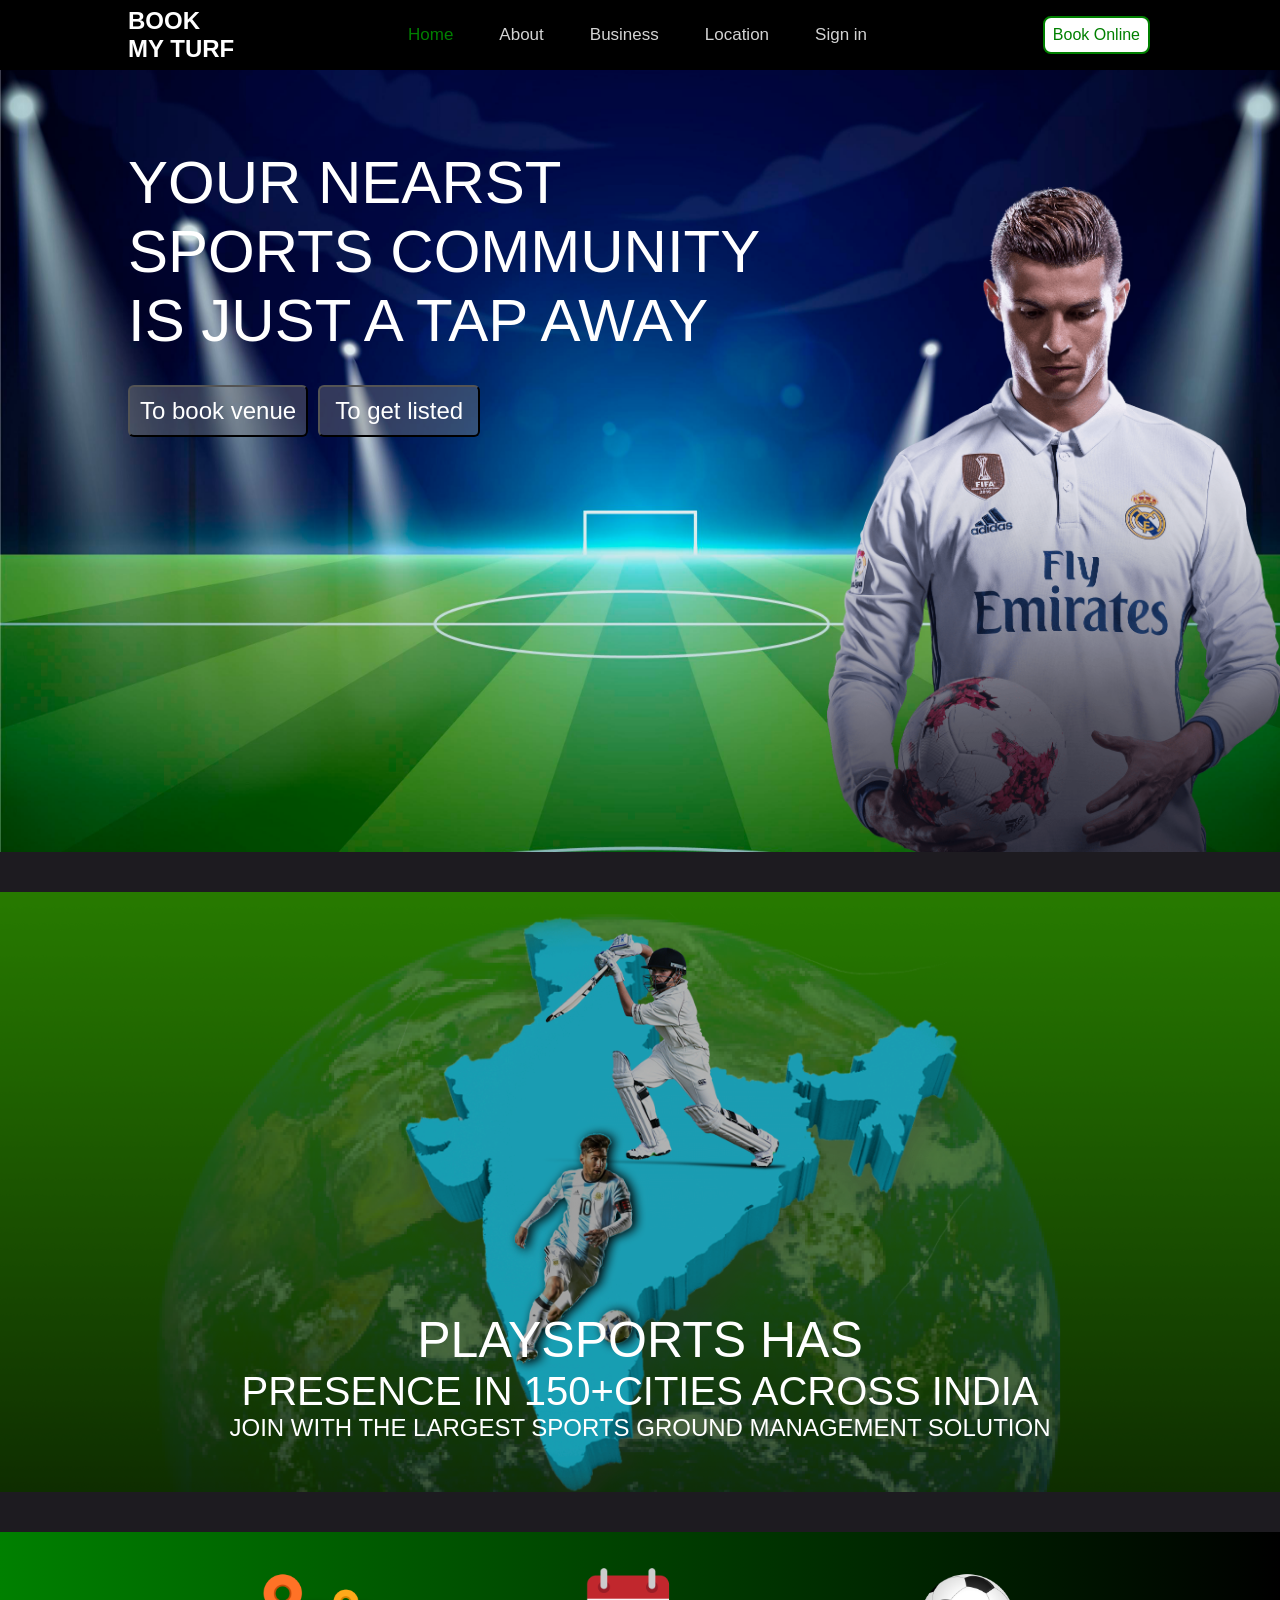
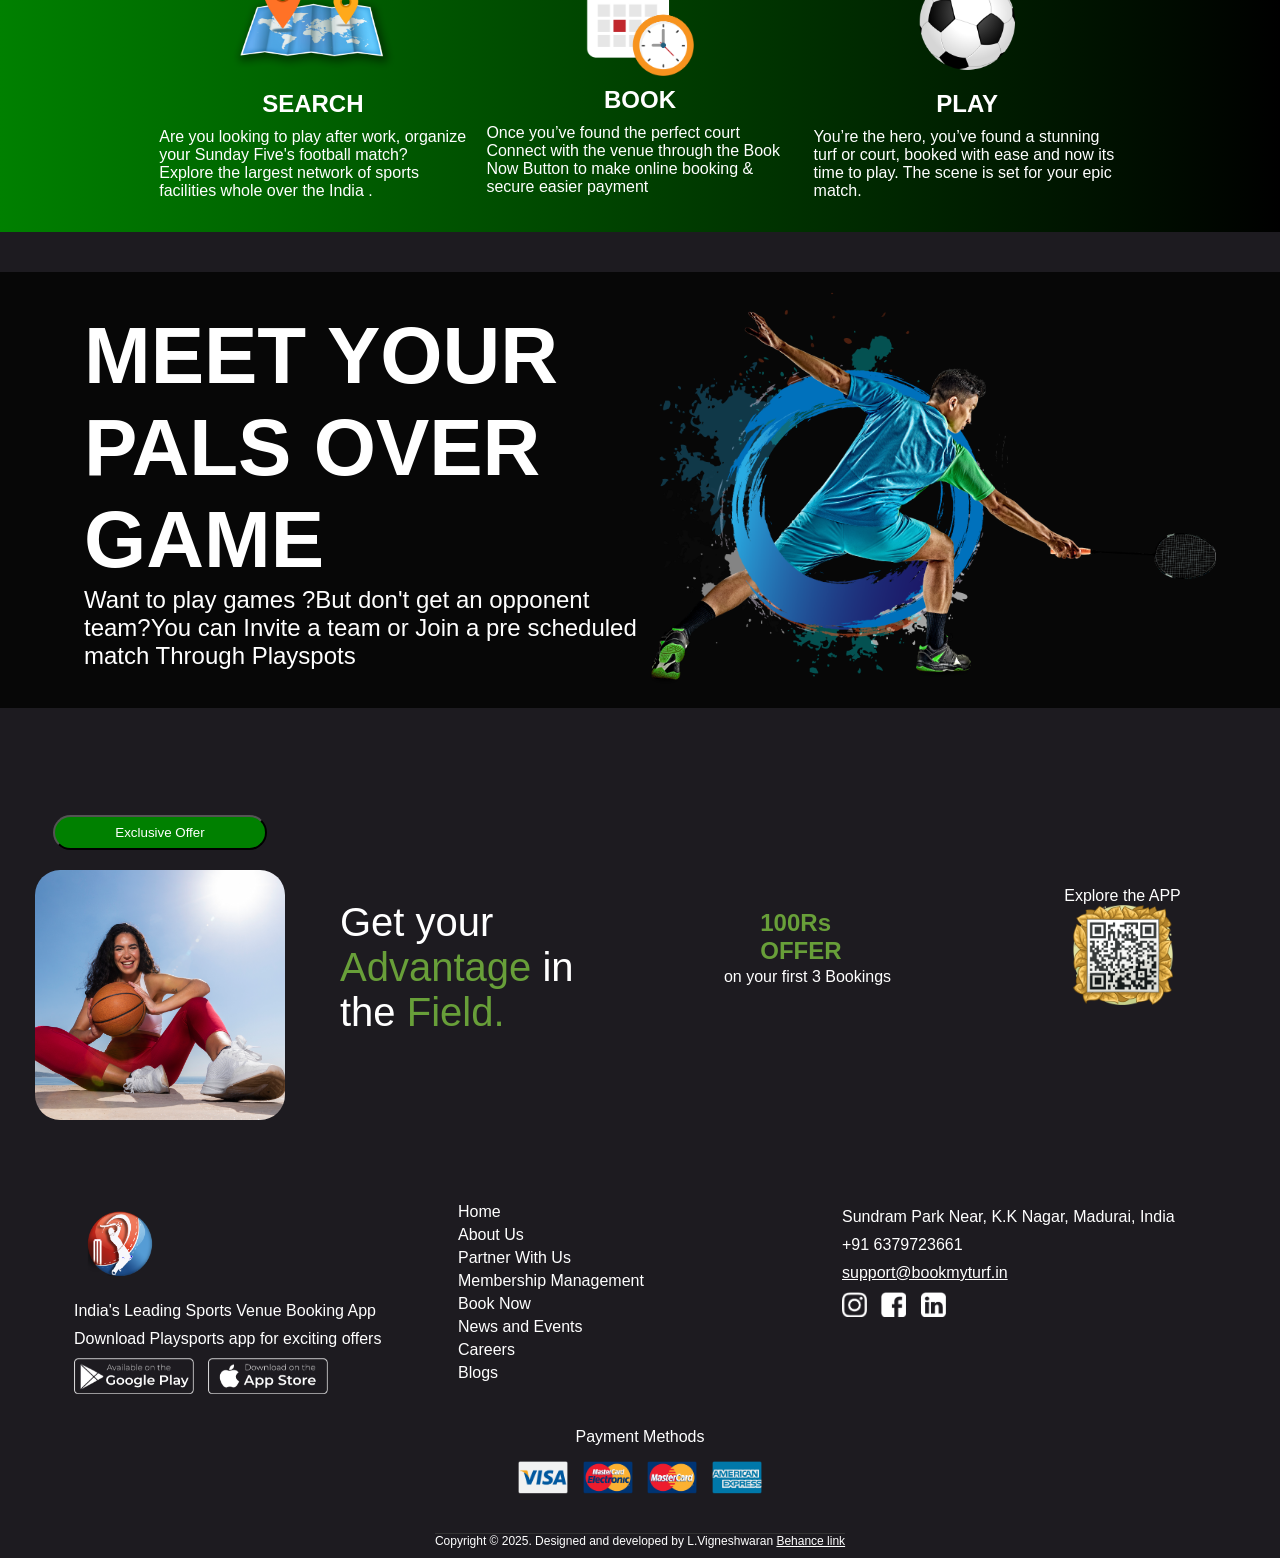
<file: index.html>
<!DOCTYPE html>
<html lang="en">

<head>
    <meta charset="UTF-8">
    <meta name="viewport" content="width=device-width, initial-scale=1.0">
    <link rel="stylesheet" href="./css/style.css">
    <link rel="stylesheet" href="./css/home.css">
    <link rel="stylesheet" href="https://cdnjs.cloudflare.com/ajax/libs/font-awesome/6.7.2/css/all.min.css">
    
</head>

<body>
    <!-- Navbar section -->
    <nav class="navbar">
        <div class="nav-wrapper">
          <div class="logo-container">
            <h1>BOOK<br>MY TURF</h1>
          </div>
      
          <input type="checkbox" id="menu-toggle" class="menu-toggle">
          <label for="menu-toggle" class="menu-toggle-label"><i class="fas fa-bars"></i></label>
      
          <div class="topnav-right">
            <a class="active" href="./index.html">Home</a>
            <a class="not-active" href="./about.html">About</a>
            <a class="not-active" href="#">Business</a>
            <a class="not-active" href="#">Location</a>
            <a class="not-active" href="#">Sign in</a>
          </div>
      
          <div class="navbar-left">
            <a href="./booking.html" class="button">Book Online</a>
          </div>
        </div>
      </nav>
      
    <main>

        <!-- Banner section -->
        <section class="banner-container">
            <div class="banner-wrapper">
                <div class="header">
                    <p>YOUR NEARST SPORTS COMMUNITY IS JUST A TAP AWAY</p>
                    <div class="button">
                        <button class="button-one">To book venue</button>
                        <button class="button-two">To get listed</button>
                    </div>
                </div>
                <div class="banner-image">
                    <img src="./images/cr7.png" alt="Ronaldo">
                </div>
            </div>
        </section>



        <section class="map-container">
            <div class="wrapper">
                <div class="banner-image">
                    <p class="para-one">PLAYSPORTS HAS</p>
                    <p class="para-two">PRESENCE IN 150+CITIES ACROSS INDIA</p>
                    <p class="para-three">JOIN WITH THE LARGEST SPORTS GROUND MANAGEMENT SOLUTION</p>
                </div>
            </div>
        </section>

        <!-- location -->
        <section class="location-container">
            <div class="location-wrapper">
                <div class="card one">
                    <img src="./images/map.png" alt="#">
                    <h1>SEARCH</h1>
                    <p>Are you looking to play after work, organize your Sunday Five's football match? Explore the
                        largest network of sports facilities whole over the India .</p>
                </div>
                <div class="card two">
                    <img src="./images/book.png" alt="#">
                    <h1>BOOK</h1>
                    <p>Once you’ve found the perfect court Connect with the venue through the Book Now
                        Button to make online booking & secure easier payment </p>
                </div>
                <div class="card three">
                    <img src="./images/football.png" alt="#">
                    <h1>PLAY </h1>
                    <p>You’re the hero, you’ve found a stunning turf or court, booked with ease and now its time to
                        play. The scene is set for your epic match.</p>
                </div>
            </div>
        </section>

        <!--badminton-->
        <section>
            <div class="badminton-container">
                <div class="wrapper">
                    <div class="leftcontainer">
                        <h1>MEET YOUR
                            PALS OVER
                            GAME</h1>
                        <p>Want to play games ?But don't get an opponent team?You can Invite a team or Join a pre
                            scheduled match
                            Through Playspots</p>
                    </div>
                    <div class="rightcontainer"><img src="./images/batmitton.png" alt=""></div>
                </div>
            </div>
        </section>

        <section>
            <div class="qr-container">
                <div class="left-container">
                    <div class="leftleft">
                        <button> Exclusive Offer</button>
                        <div class="img"><img src="./images/lady.jpg" alt=""></div>
                    </div>
                    <div class="leftright">
                        <p>
                            Get your
                            <span>Advantage</span>
                            in the <span>Field.</span>
                        </p>
                    </div>
                </div>
                <div class="right-container">
                    <div class="rightright">
                        <div class="holder">
                            <h1><span>100Rs
                                    OFFER</span></h1>
                        </div>
                        <p>on your first 3 Bookings</p>
                    </div>
                    <div class="rightleft">
                        <p>Explore the APP</p>
                        <div class="qrimg-container">
                            <img src="./images/qr.png">
                        </div>
                    </div>
                </div>

            </div>
        </section>
















        </section>


</body>
<footer>
    <div class="footer-container">
        <div class="left-section">
          <img src="./images/logo.png" alt="Book My Arena Logo" class="logo">
          <p>India's Leading Sports Venue Booking App</p>
          <p>Download Playsports app for exciting offers</p>
          <div class="app-links">
            <a href="https://play.google.com/store/games?hl=en" target="_blank"><img src="./images/google-play.png"  alt="Google Play"></a>
            <a href="https://www.apple.com/in/store?afid=p238%7Csfo291LJq-dc_mtid_187079nc38483_pcrid_719882393407_pgrid_109516736059_pntwk_g_pchan__pexid__ptid_kwd-12522920_&cid=aos-IN-kwgo-brand--slid---product-" target="_blank"><img src="./images/app-store 1.png" alt="App Store"></a>
          </div>
        </div>
  
        <div class="middle-section">
          <ul>
            <li><a href="./Index.html">Home</a></li>
            <li><a href="./about.html">About Us</a></li>
            <li><a href="#">Partner With Us</a></li>
            <li><a href="#">Membership Management</a></li>
            <li><a href="./booking.html">Book Now</a></li>
            <li><a href="#">News and Events</a></li>
            <li><a href="#">Careers</a></li>
            <li><a href="#">Blogs</a></li>
          </ul>
        </div>
  
        <div class="right-section">
          <p>Sundram Park Near, K.K Nagar, Madurai, India</p>
          <p>+91 6379723661</p>
          <p><a href="mailto:support@bookmyturf.in">support@bookmyturf.in</a></p>
          <div class="social-links">
            <a href="https://www.instagram.com/" target="_blank"><img src="./images/instagrampng.png" alt="Instagram"></a>
            <a href="https://www.facebook.com/" target="_blank"><img src="./images/facebookpng.png" alt="Facebook"></a>
            <a href="https://in.linkedin.com/" target="_blank"><img src="./images/linkedinpng.png" alt="LinkedIn"></a>
          </div>
        </div>
      </div>
      <div class="payment-methods">
        <p>Payment Methods</p>
        <img src="./images/pay1.png" alt="Visa">
        <img src="./images/pay2.png" alt="Mastercard">
        <img src="./images/pay3.png" alt="Amex">
        <img src="./images/pay4.png" alt="Paypal">
      </div>
      <div class="footer-bottom">
        <p>Copyright © 2025. Designed and developed by L.Vigneshwaran <a href="https://www.behance.net/lvigneshwaran" target="_blank">Behance link</p>
      </div>
  
</footer>
</html>
</file>
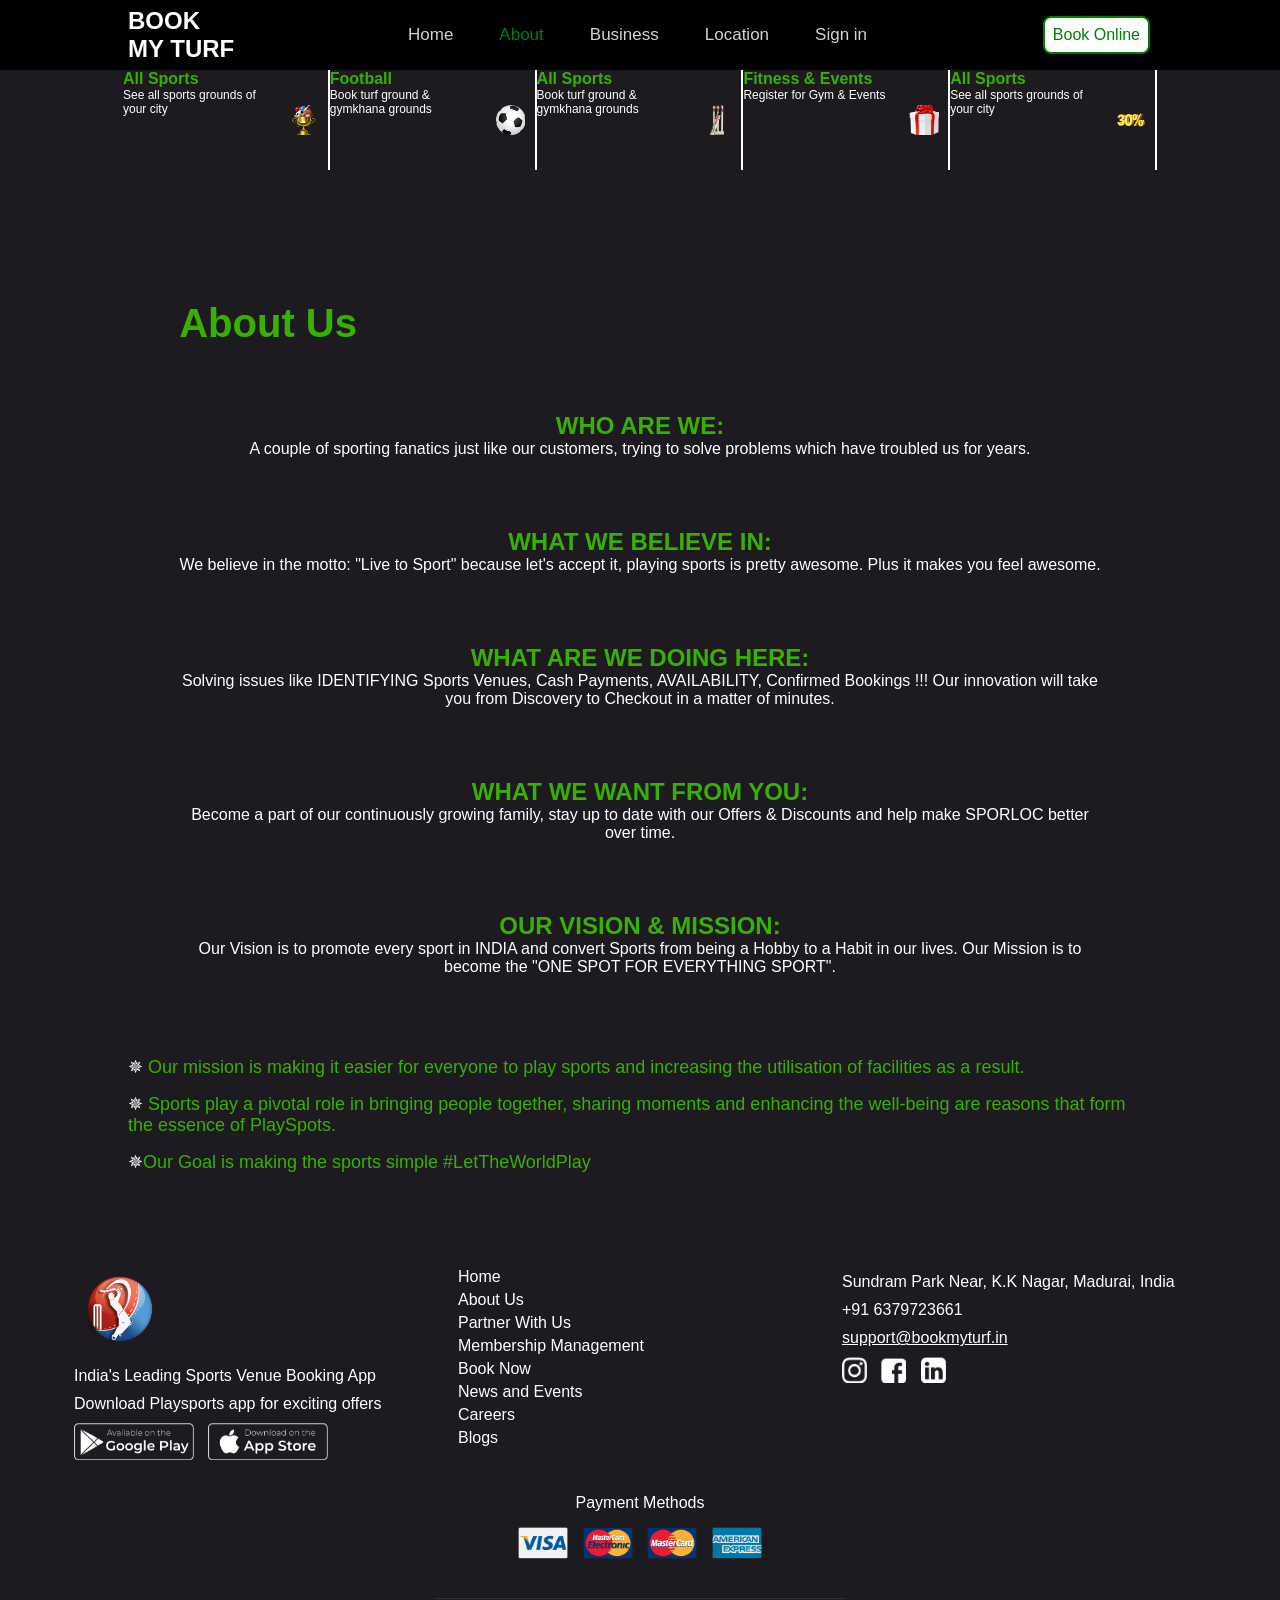
<file: about.html>
<!DOCTYPE html>
<html lang="en">
    <head>
        <meta charset="UTF-8">
        <meta name="viewport" content="width=device-width, initial-scale=1.0">
        <title>About</title>
        <link rel="stylesheet" href="//cdnjs.cloudflare.com/ajax/libs/font-awesome/6.7.2/css/all.min.css">
        <link rel="stylesheet" href="./css/style.css">
        <link rel="stylesheet" href="./css/about.css">
    
    </head>
    <body>
        <!-- Navbar section -->
        <nav class="navbar">
            <div class="nav-wrapper">
              <div class="logo-container">
                <h1>BOOK<br>MY TURF</h1>
              </div>
          
              <input type="checkbox" id="menu-toggle" class="menu-toggle">
              <label for="menu-toggle" class="menu-toggle-label"><i class="fas fa-bars"></i></label>
          
              <div class="topnav-right">
                <a class="not-active" href="./.ndex.html">Home</a>
                <a class="active" href="./about.html">About</a>
                <a class="not-active" href="#">Business</a>
                <a class="not-active" href="#">Location</a>
                <a class="not-active" href="#">Sign in</a>
              </div>
          
              <div class="navbar-left">
                <a href="./booking.html" class="button">Book Online</a>
              </div>
            </div>
          </nav>

        <section class="allsports">
            <div class="wrapper">
                <div class="card">
                    <div class="left">
                        <h1>All Sports</h1>
                        <p>See all sports grounds of
                            your city</p>
                    </div>
                    <div class="right">
                        <div class="pic-container">
                            <img src="./images/sport1.png" alt="">
                        </div>
                    </div>
                </div>
    
                <div class="card">
                    <div class="left">
                        <h1>Football</h1>
                        <p>Book turf ground &
                            gymkhana grounds </p>
                    </div>
                    <div class="right">
                        <div class="pic-container">
                            <img src="./images/sport2.png" alt="">
                        </div>
                    </div>
                </div>
    
                <div class="card">
                    <div class="left">
                        <h1>All Sports</h1>
                        <p>Book turf ground &
                            gymkhana grounds </p>
                    </div>
                    <div class="right">
                        <div class="pic-container">
                            <img src="./images/sport3.png" alt="">
                        </div>
                    </div>
                </div>
    
                <div class="card">
                    <div class="left">
                        <h1>Fitness & Events</h1>
                        <p>Register for Gym & Events</p>
                    </div>
                    <div class="right">
                        <div class="pic-container">
                            <img src="./images/sport4.png" alt="">
                        </div>
                    </div>
                </div>
    
                <div class="card">
                    <div class="left">
                        <h1>All Sports</h1>
                        <p>See all sports grounds of
                            your city</p>
                    </div>
                    <div class="right">
                        <div class="pic-container">
                            <img src="./images/sport5.png" alt="">
                        </div>
                    </div>
                </div>
            </div>
        </section>

        <section class="abs">
            <div class="wrap">
            <h1>About Us</h1>
            <div class="fivedivwrapper">
            <div class="fivediv">
                <h2>WHO ARE WE:</h2>
                <p>A couple of sporting fanatics just like our customers, trying to solve problems which have troubled us for years. </p>
            </div>
            <div class="fivediv">
                <h2>WHAT WE BELIEVE IN:</h2>
                <p>We believe in the motto: "Live to Sport" because let's accept it, playing sports is pretty awesome. Plus it makes you feel awesome.</p>
            </div>
            <div class="fivediv">
                <h2>WHAT ARE WE DOING HERE:
                </h2>
                <p>Solving issues like IDENTIFYING Sports Venues, Cash Payments, AVAILABILITY, Confirmed Bookings !!! Our innovation will take you from Discovery to Checkout in a matter of minutes.</p>
            </div>
            <div class="fivediv">
                <h2>WHAT WE WANT FROM YOU:
                </h2>
                <p>Become a part of our continuously growing family, stay up to date with our Offers & Discounts and help make SPORLOC better over time.</p>
            </div>
            <div class="fivediv">
                <h2>OUR VISION & MISSION:
                </h2>
                <p>Our Vision is to promote every sport in INDIA and convert Sports from being a Hobby to a Habit in our lives. Our Mission is to become the "ONE SPOT FOR EVERYTHING SPORT".</p>
            </div>
        </div>
    </div>
        </section>
    
<section class="parawrapcontainer">
    <div class="parawrap">
    <p><span>✵</span> Our mission is making it easier for everyone to play sports and increasing the utilisation of facilities as a result.</p>

    <p><span>✵</span> Sports play a pivotal role in bringing people together, sharing moments and enhancing the well-being are reasons that form the essence of PlaySpots.</p>

        <p><span>✵</span>Our Goal is making the sports simple
        #LetTheWorldPlay</p>
</div>
</section>











    </body>

    <footer>
        <div class="footer-container">
            <div class="left-section">
              <img src="./images/logo.png" alt="Book My Arena Logo" class="logo">
              <p>India's Leading Sports Venue Booking App</p>
              <p>Download Playsports app for exciting offers</p>
              <div class="app-links">
                <a href="https://play.google.com/store/games?hl=en" target="_blank"><img src="./images/google-play.png"  alt="Google Play"></a>
                <a href="https://www.apple.com/in/store?afid=p238%7Csfo291LJq-dc_mtid_187079nc38483_pcrid_719882393407_pgrid_109516736059_pntwk_g_pchan__pexid__ptid_kwd-12522920_&cid=aos-IN-kwgo-brand--slid---product-" target="_blank"><img src="./images/app-store 1.png" alt="App Store"></a>
              </div>
            </div>
      
            <div class="middle-section">
              <ul>
                <li><a href="./Index.html">Home</a></li>
                <li><a href="./about.html">About Us</a></li>
                <li><a href="#">Partner With Us</a></li>
                <li><a href="#">Membership Management</a></li>
                <li><a href="./booking.html">Book Now</a></li>
                <li><a href="#">News and Events</a></li>
                <li><a href="#">Careers</a></li>
                <li><a href="#">Blogs</a></li>
              </ul>
            </div>
      
            <div class="right-section">
              <p>Sundram Park Near, K.K Nagar, Madurai, India</p>
              <p>+91 6379723661</p>
              <p><a href="mailto:support@bookmyturf.in">support@bookmyturf.in</a></p>
              <div class="social-links">
                <a href="https://www.instagram.com/" target="_blank"><img src="./images/instagrampng.png" alt="Instagram"></a>
                <a href="https://www.facebook.com/" target="_blank"><img src="./images/facebookpng.png" alt="Facebook"></a>
                <a href="https://in.linkedin.com/" target="_blank"><img src="./images/linkedinpng.png" alt="LinkedIn"></a>
              </div>
            </div>
          </div>
          <div class="payment-methods">
            <p>Payment Methods</p>
            <img src="./images/pay1.png" alt="Visa">
            <img src="./images/pay2.png" alt="Mastercard">
            <img src="./images/pay3.png" alt="Amex">
            <img src="./images/pay4.png" alt="Paypal">
          </div>
          <div class="footer-bottom">
            <p>Copyright © 2025. Designed and developed by L.Vigneshwaran <a href="https://www.behance.net/lvigneshwaran" target="_blank">Behance link</p>
          </div>
      
    </footer>
</html>
</file>
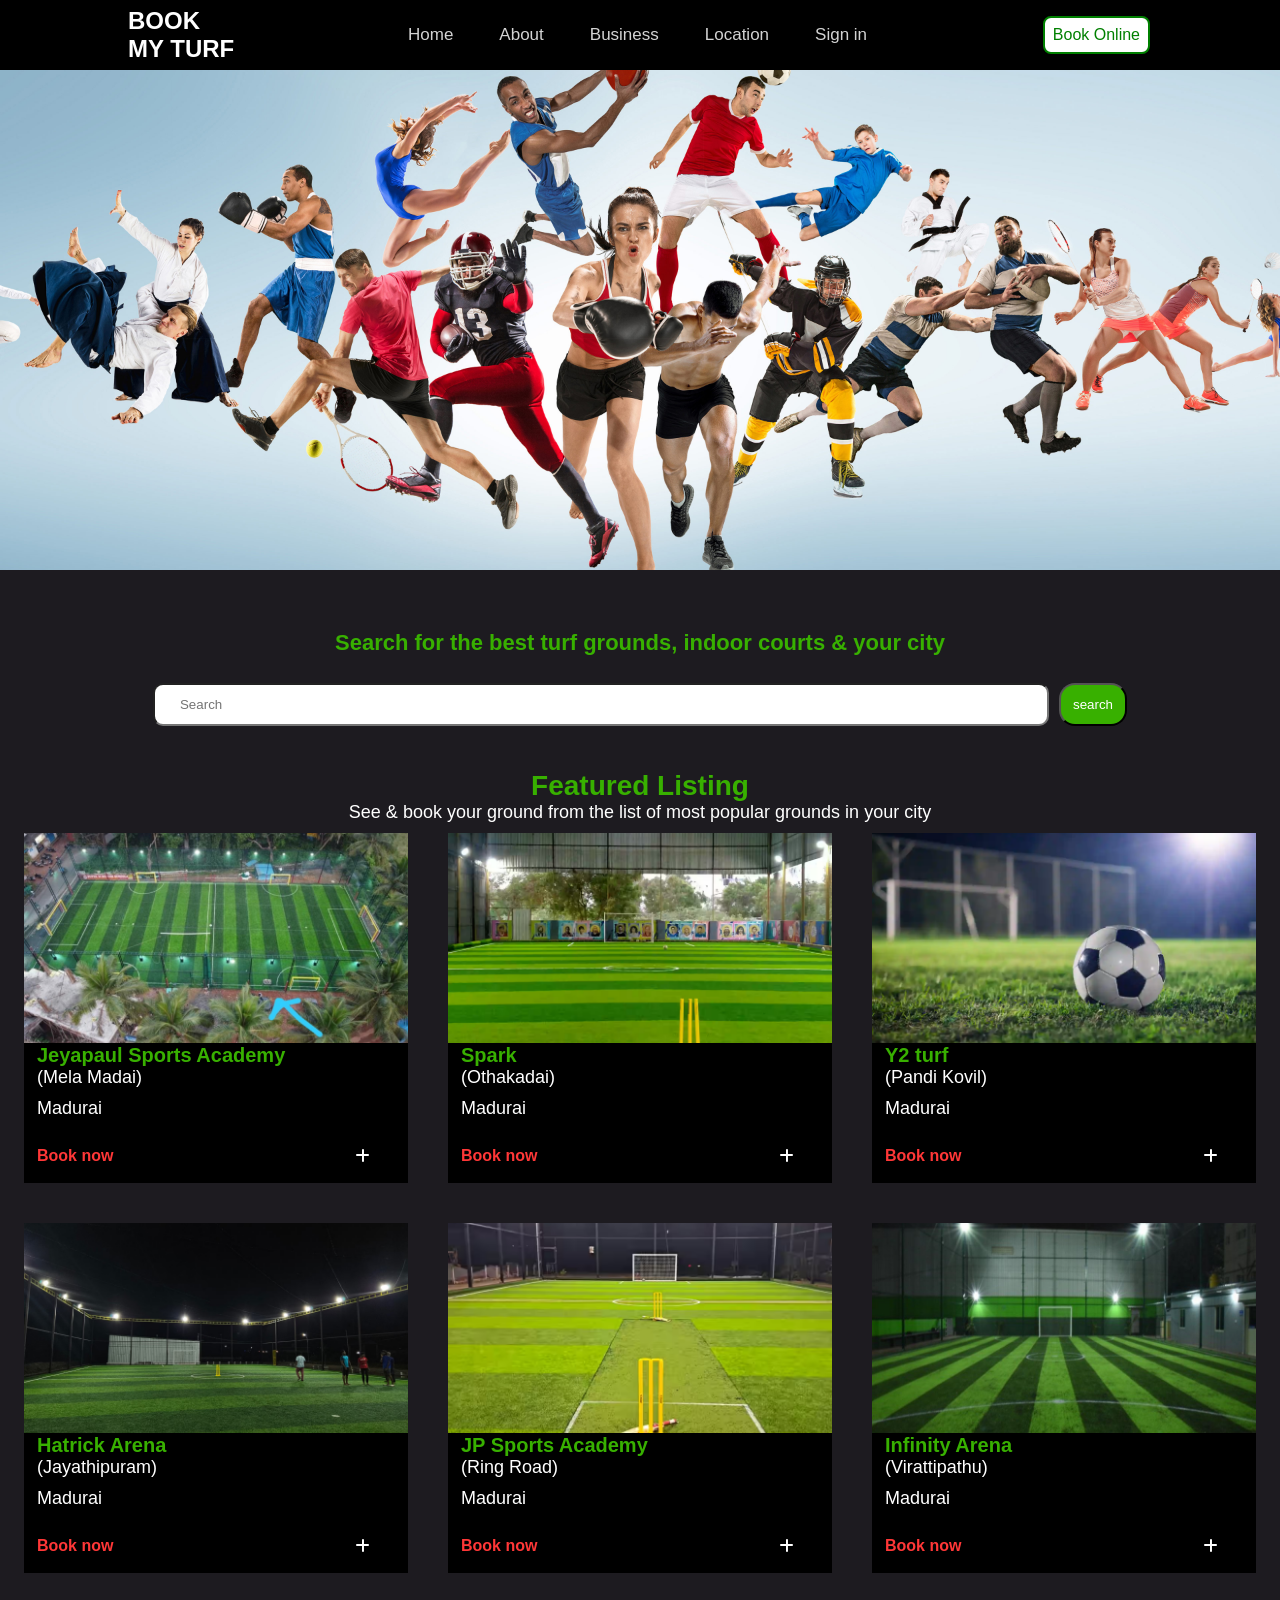
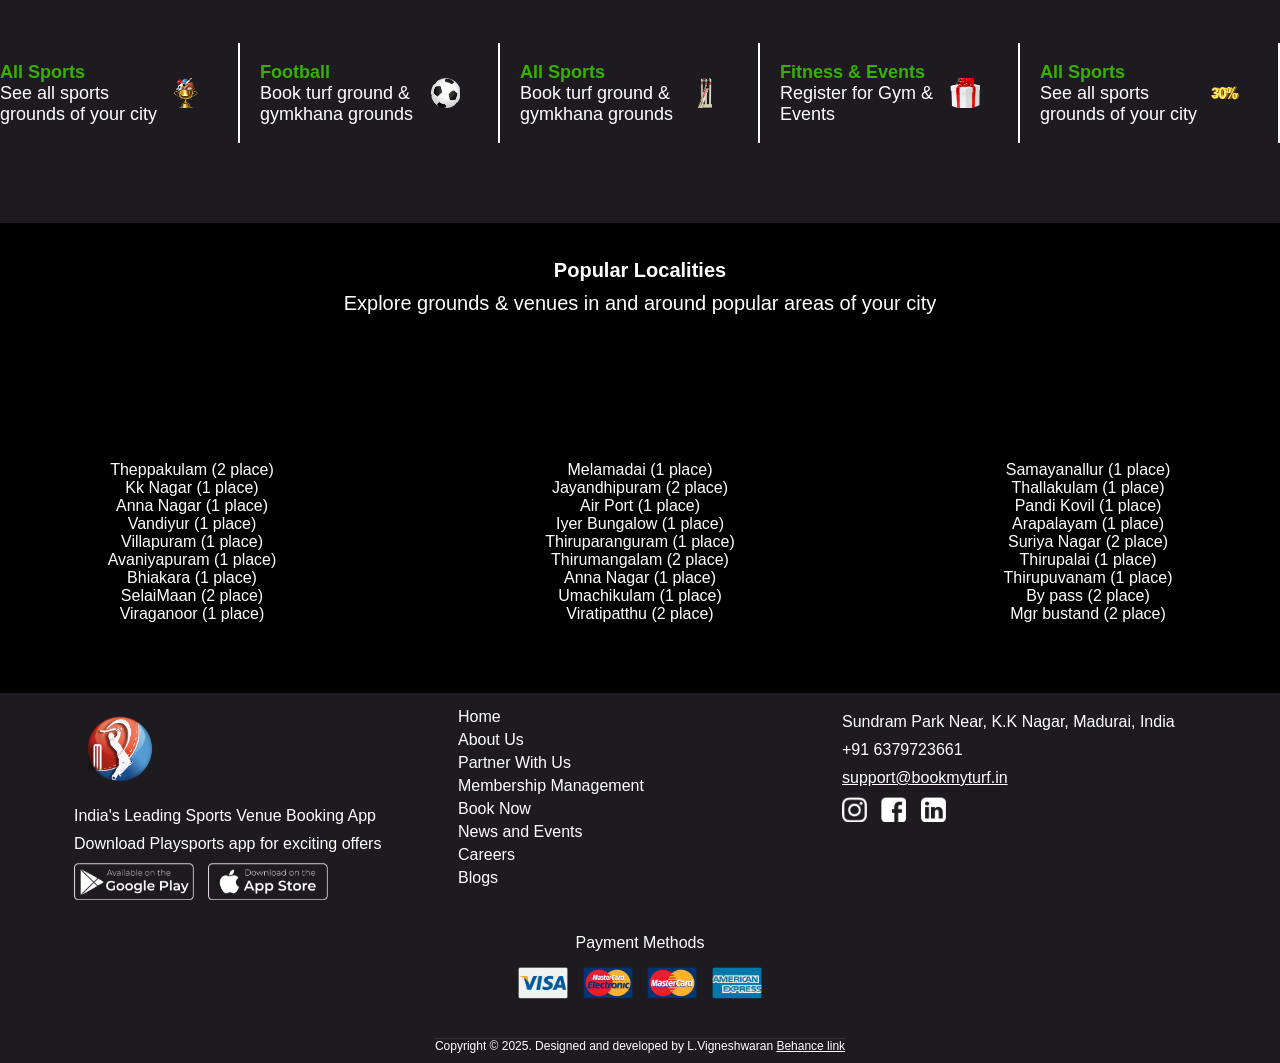
<file: booking.html>
<!DOCTYPE html>
<html lang="en">

<head>
    <meta charset="UTF-8">
    <meta name="viewport" content="width=device-width, initial-scale=1.0">
    <title>booking</title>
    <link rel="stylesheet" href="//cdnjs.cloudflare.com/ajax/libs/font-awesome/6.7.2/css/all.min.css">
    <link rel="stylesheet" href="./css/style.css">
    <link rel="stylesheet" href="./css/booking.css">

</head>

<body>
    <!-- Navbar section -->
    <nav class="navbar">
        <div class="nav-wrapper">
          <div class="logo-container">
            <h1>BOOK<br>MY TURF</h1>
          </div>
      
          <input type="checkbox" id="menu-toggle" class="menu-toggle">
          <label for="menu-toggle" class="menu-toggle-label"><i class="fas fa-bars"></i></label>
      
          <div class="topnav-right">
            <a class="not-active" href="./index.html">Home</a>
            <a class="not-active" href="./about.html">About</a>
            <a class="not-active" href="#">Business</a>
            <a class="not-active" href="#">Location</a>
            <a class="not-active" href="#">Sign in</a>
          </div>
      
          <div class="navbar-left">
            <a href="./booking.html" class="button">Book Online</a>
          </div>
        </div>
      </nav>
    <section>
        <div class="booking-banner">
            <div class="image-container">
                <img src="./images/allsports.jpg">
            </div>
        </div>
    </section>

    <section class="search">
        <div class="wrapper">
            <div class="top">
                <p>Search for the best turf grounds, indoor courts & your city
                </p>
            </div>

            <form class="bottom">
                <input 
                    type="search" 
                    placeholder="Search" 
                    required>
                <button type="submit">search</button>
            </form>
    </section>

    <section class="card-section">
        <div class="wrapper">
            <div class="top">
                <h1>Featured Listing</h1>
                <p>See & book your ground from the list of most popular grounds in your city</p>
            </div>
            <div class="bottom">
                <div class="card-container">
                    <div class="card">
                        <div class="img-container">
                            <img src="./images/gameone.png" alt="">
                        </div>
                        <div class="content">
                            <div class="top">
                                <h1>Jeyapaul Sports Academy</h1>
                                <p> (Mela Madai)</p>
                                <p>Madurai</p>
                                
                            </div>
                            <div class="bottom">
                                <p>Book now</p>
                                <i class="fa-solid fa-plus"></i>
                            </div>

                        </div>
                    </div>

                    <div class="card">
                        <div class="img-container">
                            <img src="./images/gametwo.png" alt="">
                        </div>
                        <div class="content">
                            <div class="top">
                                <h1>Spark</h1>
                                <P>(Othakadai)</P>
                                <p>Madurai</p>
                            </div>
                            <div class="bottom">
                                <p>Book now</p>
                                <i class="fa-solid fa-plus"></i>
                            </div>

                        </div>
                    </div>

                    <div class="card">
                        <div class="img-container">
                            <img src="./images/gamethree.png" alt="">
                        </div>
                        <div class="content">
                            <div class="top">
                                <h1>Y2 turf</h1>
                                <p> (Pandi Kovil)</p>
                                <p>Madurai</p>
                            </div>
                            <div class="bottom">
                                <p>Book now</p>
                                <i class="fa-solid fa-plus"></i>
                            </div>

                        </div>
                    </div>

                    <div class="card">
                        <div class="img-container">
                            <img src="./images/gamefour.png" alt="">
                        </div>
                        <div class="content">
                            <div class="top">
                                <h1>Hatrick Arena</h1>
                                <P> (Jayathipuram)</P>
                                <p>Madurai</p>
                            </div>
                            <div class="bottom">
                                <p>Book now</p>
                                <i class="fa-solid fa-plus"></i>
                            </div>

                        </div>
                    </div>

                    <div class="card">
                        <div class="img-container">
                            <img src="./images/gamefive.png" alt="">
                        </div>
                        <div class="content">
                            <div class="top">
                                <h1>JP Sports Academy</h1>
                                <p>(Ring Road)</p>
                                <p>Madurai</p>
                            </div>
                            <div class="bottom">
                                <p>Book now</p>
                                <i class="fa-solid fa-plus"></i>
                            </div>

                        </div>
                    </div>

                    <div class="card">
                        <div class="img-container">
                            <img src="./images/gamesix.png" alt="">
                        </div>
                        <div class="content">
                            <div class="top">
                                <h1>Infinity Arena</h1>
                                <p> (Virattipathu)</p>
                                <p>Madurai</p>
                            </div>
                            <div class="bottom">
                                <p>Book now</p>
                                <i class="fa-solid fa-plus"></i>
                            </div>

                        </div>
                    </div>

                </div>
            </div>
        </div>

    </section>

    <section class="allsports">
        <div class="wrapper">
            <div class="card">
                <div class="left">
                    <h1>All Sports</h1>
                    <p>See all sports grounds of
                        your city</p>
                </div>
                <div class="right">
                    <div class="pic-container">
                        <img src="./images/sport1.png" alt="">
                    </div>
                </div>
            </div>

            <div class="card">
                <div class="left">
                    <h1>Football</h1>
                    <p>Book turf ground &
                        gymkhana grounds </p>
                </div>
                <div class="right">
                    <div class="pic-container">
                        <img src="./images/sport2.png" alt="">
                    </div>
                </div>
            </div>

            <div class="card">
                <div class="left">
                    <h1>All Sports</h1>
                    <p>Book turf ground &
                        gymkhana grounds </p>
                </div>
                <div class="right">
                    <div class="pic-container">
                        <img src="./images/sport3.png" alt="">
                    </div>
                </div>
            </div>

            <div class="card">
                <div class="left">
                    <h1>Fitness & Events</h1>
                    <p>Register for Gym & Events</p>
                </div>
                <div class="right">
                    <div class="pic-container">
                        <img src="./images/sport4.png" alt="">
                    </div>
                </div>
            </div>

            <div class="card">
                <div class="left">
                    <h1>All Sports</h1>
                    <p>See all sports grounds of
                        your city</p>
                </div>
                <div class="right">
                    <div class="pic-container">
                        <img src="./images/sport5.png" alt="">
                    </div>
                </div>
            </div>
        </div>
    </section>

<section class="localities">
    <div class="wrapper">
        <div class="top">
            <h1>Popular Localities</h1>
            <p>Explore grounds & venues in and around popular areas of your city</p>
        </div>

        <div class="bottom">
            <div class="localone">
                <p>Theppakulam (2 place)
                    <p>Kk Nagar (1 place)</p>
                    <p>Anna Nagar (1 place)</p>
                    <p>Vandiyur (1 place)</p>
                    <p>Villapuram (1 place)</p>
                    <p>Avaniyapuram (1 place)</p>
                    <p>Bhiakara (1 place)</p>
                    <p>SelaiMaan (2 place)</p>
                    <p>Viraganoor (1 place)</p>
            </div>

            <div class="localone">
                <p>Melamadai (1 place)
                    <p>Jayandhipuram (2 place)</p>
                    <p>Air Port (1 place)</p>
                    <p>Iyer Bungalow (1 place)</p>
                    <p>Thiruparanguram (1 place)</p>
                    <p>Thirumangalam (2 place)</p>
                    <p>Anna Nagar (1 place)</p>
                    <p>Umachikulam (1 place)</p>
                    <p>Viratipatthu (2 place)</p>
            </div>

            <div class="localone">
                <p>Samayanallur (1 place)
                    <p>Thallakulam (1 place)</p>
                    <p>Pandi Kovil (1 place)</p>
                    <p>Arapalayam (1 place)</p>
                    <p>Suriya Nagar (2 place)</p>
                    <p>Thirupalai (1 place)</p>
                    <p>Thirupuvanam (1 place)</p>
                    <p>By pass (2 place)</p>
                    <p>Mgr bustand (2 place)</p>
            </div>
        </div>
    </div>

</section>



</body>
<footer>
    <div class="footer-container">
        <div class="left-section">
          <img src="./images/logo.png" alt="Book My Arena Logo" class="logo">
          <p>India's Leading Sports Venue Booking App</p>
          <p>Download Playsports app for exciting offers</p>
          <div class="app-links">
            <a href="https://play.google.com/store/games?hl=en" target="_blank"><img src="./images/google-play.png"  alt="Google Play"></a>
            <a href="https://www.apple.com/in/store?afid=p238%7Csfo291LJq-dc_mtid_187079nc38483_pcrid_719882393407_pgrid_109516736059_pntwk_g_pchan__pexid__ptid_kwd-12522920_&cid=aos-IN-kwgo-brand--slid---product-" target="_blank"><img src="./images/app-store 1.png" alt="App Store"></a>
          </div>
        </div>
  
        <div class="middle-section">
          <ul>
            <li><a href="./Index.html">Home</a></li>
            <li><a href="./about.html">About Us</a></li>
            <li><a href="#">Partner With Us</a></li>
            <li><a href="#">Membership Management</a></li>
            <li><a href="./booking.html">Book Now</a></li>
            <li><a href="#">News and Events</a></li>
            <li><a href="#">Careers</a></li>
            <li><a href="#">Blogs</a></li>
          </ul>
        </div>
  
        <div class="right-section">
          <p>Sundram Park Near, K.K Nagar, Madurai, India</p>
          <p>+91 6379723661</p>
          <p><a href="mailto:support@bookmyturf.in">support@bookmyturf.in</a></p>
          <div class="social-links">
            <a href="https://www.instagram.com/" target="_blank"><img src="./images/instagrampng.png" alt="Instagram"></a>
            <a href="https://www.facebook.com/" target="_blank"><img src="./images/facebookpng.png" alt="Facebook"></a>
            <a href="https://in.linkedin.com/" target="_blank"><img src="./images/linkedinpng.png" alt="LinkedIn"></a>
          </div>
        </div>
      </div>
      <div class="payment-methods">
        <p>Payment Methods</p>
        <img src="./images/pay1.png" alt="Visa">
        <img src="./images/pay2.png" alt="Mastercard">
        <img src="./images/pay3.png" alt="Amex">
        <img src="./images/pay4.png" alt="Paypal">
      </div>
      <div class="footer-bottom">
        <p>Copyright © 2025. Designed and developed by L.Vigneshwaran <a href="https://www.behance.net/lvigneshwaran" target="_blank">Behance link</p>
      </div>
  
</footer>
</html>
</file>
<file: css/style.css>
* {
    padding: 0px;
    margin: 0px;
}

@import url(https://fonts.googleapis.com/css2?family=Poppins:wght@100;200;300;400;500;600;800;900&display=swap);

body {
  font-family: 'Poppins', sans-serif;
  background-color: #1D1B20;
}

.wrapper{
    padding: 0px 0px;
}



.navbar {
  height: 70px;
  width: 100%;
  background-color: black;
  display: flex;
  justify-content: center;
  align-content: center;
}

nav .nav-wrapper {
  width: 80%;
  height: 100%;
  background-color: black;
  display: flex;
  align-items: center;
  justify-content: space-between;
}

nav .nav-wrapper .logo-container {
  color: white;
  font-size: 16px;
}

nav .nav-wrapper .topnav-right {
  display: flex;
  align-items: center;
  justify-content: center;
  gap: 30px;
  list-style-type: none;
  overflow: hidden;
}

nav .nav-wrapper .topnav-right a {
  float: left;
  color: lightgrey;
  text-align: center;
  padding: 14px 8px;
  text-decoration: none;
  font-size: 17px;
}

.topnav-right a.not-active:hover {
  color: grey;
}

.topnav-right a.active {
  text-decoration: underline;
}

nav .nav-wrapper .navbar-left .button {
  border: none;
  color: green;
  padding: 8px;
  text-align: center;
  text-decoration: none;
  display: inline-block;
  font-size: 16px;
  margin: 4px 2px;
  transition-duration: 0.4s;
  cursor: pointer;
  border-radius: 8px;
  background-color: white;
  border: 2px solid;
  border-color: green;
}

nav .nav-wrapper .navbar-left #btn {
  background-color: green;
  color: white;
}

.navbar .nav-wrapper .topnav-right .active{
  color: green;
}

.menu-toggle {
  display: none;
}

.menu-toggle-label {
  display: none;
  font-size: 24px;
  cursor: pointer;
  color: white;
}

footer {
    background-color: #1D1B20;
    width: 100%;
    height: auto;
    display: flex;
    flex-direction: column;
    justify-content: center;
    align-items: center;
    gap: 10%;
    
  }

  footer p{
    color: #fff;
    margin-bottom: 10px;
  }
  footer p a{
    color: white;
  }

  
  .footer-container {
    display: flex;
  
    justify-content: space-between;
    flex-wrap: wrap;
    width: 90%;
  }

   .footer-container  .right-section a{
    color: #fff;
   }
  
  .left-section, .middle-section, .right-section {
    flex: 1;
    margin: 10px;
  }
  
  .left-section img.logo {
    width: 90px;
    margin-bottom: 10px;
  }
  
  .app-links img {
    width: 120px;
    margin-right: 10px;
  }
  
  .middle-section ul {
    list-style: none;
    padding: 0;
  }
  
  .middle-section ul li {
    margin: 5px 0;
  }
  
  .middle-section ul li a {
    text-decoration: none;
    color: #fff;
  }
  
  .right-section p, .right-section a {
    margin: 10px 0;

  }
  
  .social-links img {
    width: 25px;
    margin-right: 10px;
  }
  
  .payment-methods {
    text-align: center;
    margin: 20px 0;
  }
  
  .payment-methods img {
    width: 50px;
    margin: 5px;
  }
  
  .footer-bottom {
    text-align: center;
    font-size: 12px;
    margin-top: 10px;
    border-top: 1px solid #333;
    padding-top: 10px;
  }

  @media only screen and (max-width: 970px){
  nav .nav-wrapper .topnav-right {
    gap: 16px;
  }}

  @media only screen and (max-width: 885px){
  nav .nav-wrapper .topnav-right a {
font-size:14px ;
  }}
  @media only screen and (max-width: 855px){
  nav .nav-wrapper h1  {
    font-size: 20px;
  }}

  @media only screen and (max-width: 768px) {
    .navbar {
      height: 52px;}
    nav .nav-wrapper {
      flex-direction: row;
    }
    
    nav .nav-wrapper .menu-toggle{
      display: none;
    }
    nav .nav-wrapper .topnav-right {
      display: none;
      flex-direction: column;
      background-color: black;
      position: absolute;
      top: 50px;
      left: 0;
      width: 100%;
      padding: 10px 0;
    }

    nav .nav-wrapper .topnav-right a {
      padding: 10px 20px;
      border-bottom: 1px solid #333;
    }

    .menu-toggle {
      display: block;
    }

    .menu-toggle-label {
      display: block;
    }

    #menu-toggle:checked ~ .topnav-right {
      display: flex;
    }

    nav .nav-wrapper .navbar-left {
      /* display: none; */
    }
  }

  




  @media only screen and (max-width: 426px) {
     .footer-container { 
  flex-direction: column-reverse;}}
</file>
<file: css/home.css>
/*Banner-container*/

.banner-container {
    height: 782px;
    width: 100%;
    background-color: rgb(239, 233, 233);
    background-size: cover;
    background-position: left;
    background-image: url('../images/ground.jpg');
    display: flex;
    align-items: center;
    justify-content: center;
    overflow: hidden;
    margin-bottom: 40px;
}

.banner-container .banner-wrapper {
    width: 80%;
    height: 100%;
    display: flex;
    align-items: center;
    justify-content: space-between;
    /* background-color: aquamarine;  */
    gap: 50px;
}

.banner-container .banner-wrapper .header {
    /* background-color: blueviolet; */
    gap: 30px;
    height: 80%;
    width: 100%;
    /* background-color: rgb(28, 150, 110); */
    display: flex;
    flex-direction: column;
    justify-content: start;
}

/* .header{
    background-color: orange;
    display: flex;
    flex-direction: column;
    align-items: center;
    justify-content: center;
    } */
.banner-container .banner-wrapper .header p {
    color: white;
    font-size: 60px;
    height: auto;
    display: flex;
    flex-direction: column;
}

.banner-container h1 {
    color: white;
    width: 20%;
    padding: 0px 100px;
    font-size: 100px;
}

.banner-container h3 {
    color: white;
    width: 50%;
    padding: 80px 120px;
    font-size: 40px;
}

.button {
    /* background-color: rgb(205, 205, 205);   */
    gap: 10px;
    /* margin-top: 20px;   */
    display: flex;
    justify-content: start;
    align-items: center;
}

.button .button-one {
    /* width: 60%; */
    padding: 10px;
    background-color: rgb(128, 128, 128, 0.4);
    color: white;
    font-size: 24px;
    text-decoration: none;
    outline: none;
    border-radius: 6px;
}

.button .button-two {
    /* width: 40%; */
    padding: 10px 15px;
    background-color: rgb(128, 128, 128, 0.4);
    color: white;
    font-size: 24px;
    text-decoration: none;
    outline: none;
    border-radius: 6px;
}
.button .button-one:hover {
    border-color: green; 
    

}
.button .button-two:hover {
    border-color: green; 
    

}

.banner-container .banner-wrapper .banner-image {
    width: 50%;
    height: 100%;
    /* background-color: bisque; */
    display: flex;
    align-items: end;

}

.banner-container .banner-wrapper .banner-image img {
    height: auto;
    width: 140%;
    object-fit: fill;
    object-position: top;
}

/* card container */
.image-container {
    height: 500px;
    width: auto;
    background-image: url(../images/globe\ spotrs.png);
    background-repeat: no-repeat;
    background-size: cover;
    margin-bottom: 40px;
}

.container {
    height: 100px;
    width: auto;
    /* background-color: aqua ; */
}

.container .wrapper {
    width: 100%;
    height: 100%;
    display: flex;
    /* align-items: center;
    justify-content: center; */
    /* position: relative; */
}

.banner-image img {
    width: 100%;
    height: 100px;
    /* background-color: aqua; */
}


/* Map container start */
.map-container {
    height: 600px;
    width: 100%;
    background-color: rgba(0, 0, 0, 0.3);
    background-image: url('../images/globe\ spotrs.png');
    background-size: cover;
    background-position: top;
    display: flex;
    align-items: center;
    justify-content: center;
    margin-bottom: 40px;
    background-blend-mode: overlay;
}

.map-container .wrapper {
    width: 80%;
    height: 100%;
    /* background-color: yellow; */
    display: flex;
    align-items: end;
    justify-content: center;
}

.map-container .wrapper .banner-image {
    height: auto;
    width: 100%;
    /* background-color: aquamarine; */
    padding: 50px 0px;
    display: flex;
    align-items: center;
    justify-content: center;
    flex-direction: column;
    text-align: center;
    color: white;
}

.map-container .wrapper .banner-image .para-one {
    font-size: 50px;
}

.map-container .wrapper .banner-image .para-two {
    font-size: 40px;
}

.map-container .wrapper .banner-image .para-three {
    font-size: 24px;
}

/* Map container end */

/* location containner start */

.location-container {
    height: 300px;
    width: 100%;
    background-color: lime;
    background: linear-gradient(to right, green, black);
    display: flex;
    align-items: center;
    justify-content: center;
    margin-top: 10px;
    margin-bottom: 40px;
}

.location-container .location-wrapper {
    height: 100%;
    width: 80%;
    /* background-color: blueviolet; */
    display: flex;
    align-items: center;
    align-items: center;
    justify-content: center;
    gap: 20px;
}

.location-container .location-wrapper .card {
    height: auto;
    width: 30%;
    /* background-color: bisque; */
    display: flex;
    align-items: center;
    justify-content: center;
    flex-direction: column;
    gap: 10px;
    color: white;
}

.location-container .location-wrapper .card img {
    height: 60%;
    width: 60%;
}

.location-container .location-wrapper .card p {
    font-size: 16px;
    align-items: center;
}

/* location containner end */

/* badminton */

.badminton-container {
    height: auto;
    width: 100%;
    background-color: rgb(7, 7, 7);
    display: flex;
    align-items: center;
    justify-content: center;
    margin-bottom: 40px;
    padding: 20px 0px;

}

.badminton-container .wrapper {
    height: 90%;
    width: 90%;
    display: flex;
    justify-content: center;
    align-items: center;
}

.badminton-container .wrapper .leftcontainer {
    width: 50%;
    height: 100%;
    /* background-color: aqua; */
    display: flex;
    flex-direction: column;
    justify-content: center;
    align-items: center;
    margin-left: 20px;
}

.badminton-container .wrapper .leftcontainer h1 {
    font-size: 80px;
    color: white;
}

.badminton-container .wrapper .leftcontainer p {
    font-size: 24px;
    color: white;
}


.badminton-container .wrapper .rightcontainer {
    width: 50%;
    height: 100%;
    /* background-color: rgb(115, 116, 116);} */
}

.badminton-container .wrapper .rightcontainer img {
    width: 100%;
    height: 100%;
}

.qr-container {
    width: 100%;
    height: 440px;
    background-color: #1D1B20;
    display: flex;
    justify-content: center;
    align-items: center;
}

.qr-container .left-container {
    width: 50%;
    height: 90%;
    /* background-color: brown; */
    display: flex;
    justify-content: center;
    align-items: center;
}

.qr-container .right-container {
    width: 50%;
    height: 90%;
    /* background-color: rgb(77, 165, 42); */
    display: flex;
    justify-content: center;
    align-items: center;
    margin-bottom: 40px;
}

.left-container .leftleft {
    width: 50%;
    height: 100%;
    /* background-color: yellow; */
    display: flex;
    flex-direction: column;
    justify-content: center;
    align-items: center;
    gap: 20px;
}

.left-container .leftleft .img {
    width: 250px;
    height: 250px;
    border-radius:25px;

    /* background-color: bisque; */

}

.left-container .leftleft .img img {
    width: 100%;
    height: 100%;
    border-radius: 25px;
    /* overflow: hidden; */
    object-fit: cover;
}

.left-container .leftright {
    width: 50%;
    height: 100%;
    /* background-color: red; */
    display: flex;
    justify-content: flex-start;
    align-items: center;

}

.qr-container .left-container .leftright span {
    color: #689F39;
}

.left-container .leftright p {
    font-size: 40px;
    text-align: left;
    margin-left: 20px;
    color: white;

}

.qr-container .left-container .leftleft button {
    padding: 8px 60px;
    background-color: green;
    border-radius: 20px;
    color: white;
    cursor: pointer;
}

.qr-container .left-container .leftleft button:hover{
border-color: white;}

.qr-container .left-container .leftleft button:active{
    color: #689F39;
    background-color: white;
}

.right-container .rightright {
    height: 100%;
    width: 50%;
    /* background-color: pink; */
    display: flex;
    align-items: center;
    justify-content: center;
    flex-direction: column;
    margin-left: 10px;

}

.right-container .rightleft {
    height: 100%;
    width: 50%;
    /* background-color: rgb(254, 186, 0); */
    display: flex;
    align-items: center;
    justify-content: center;
    flex-direction: column;



}
.qrimg-container img{
    height: 100px;
    width: 100px;
    
}
.qr-container .right-container .rightright .holder {
    height: 15%;
    width: 30%;

}

.qr-container .right-container .rightright .holder span {
    color: #689F39;
}

.qr-container .right-container .rightright p {
    color: white;
}

.qr-container .right-container .rightleft p {
    color: white;
    
}


.right-container .rightleft .image-container {
    width: 50%;
    height: 40%;

}

.right-container .rightleft .image-container img {

    width: 100%;
    height: 100%;
    object-fit: cover;
    object-position: center;
    /* background-color: aqua; */
}

/* mediaquery */

@media only screen and (max-width: 1080px) {
    .badminton-container .wrapper .leftcontainer h1 {
        font-size: 60px;
    }
}

@media only screen and (max-width: 1039px) {
    .banner-container {
        flex-direction: column;
        height: auto;
    }

    .banner-container .banner-wrapper {
        flex-direction: column;
        gap: 30px;
    }

    .banner-container h1 {
        font-size: 60px;
        width: 100%;
        padding: 0px;
    }

    .banner-container h3 {
        font-size: 25px;
        padding: 30px 60px;
    }

    .button .button-one,
    .button .button-two {
        font-size: 18px;
    }

    .map-container {
        height: 400px;
    }

    .location-container {
        flex-direction: column;
        height: auto;
        padding: 10px 0px
    }

    .location-container .location-wrapper .card {
        width: 100%;
    }

    .badminton-container .wrapper {
        flex-direction: row;
    }

    .badminton-container .wrapper .leftcontainer h1 {
        font-size: 50px;
    }

    .badminton-container .wrapper .leftcontainer p {
        font-size: 18px;
    }

    .qr-container {
        flex-direction: column;
        height: auto;
    }

    .qr-container .left-container,
    .qr-container .right-container {
        width: 100%;
    }

    .qr-container .left-container .leftright p {
        font-size: 30px;
    }

    .qr-container .left-container .leftleft button {
        padding: 8px 40px;
    }
}

@media only screen and (max-width: 1024px) {
 
    .banner-container .banner-wrapper .header p {
        text-align: center;
        margin-top: 20px;
    }
    .banner-container .button {
        justify-content: center ;
    }
}
@media only screen and (max-width: 981px) {
.banner-container .banner-wrapper .header p {
    font-size: 44px;
}}

/* For screens between 768px and 480px (mobile devices) */
@media only screen and (max-width: 768px) {
    .location-container .location-wrapper {
        flex-direction: column;
    }
    .banner-container {
        margin-bottom: 20px;
    }

    .banner-container h1 {
        font-size: 50px;
        padding: 0px 20px;
    }

    .banner-container h3 {
        font-size: 20px;
        padding: 20px 40px;
    }

    .button .button-one,
    .button .button-two {
        font-size: 16px;
    }

    .map-container .wrapper .banner-image .para-one {
        font-size: 40px;
    }

    .map-container .wrapper .banner-image .para-two {
        font-size: 28px;
    }
    .map-container {
        height: 300px;
    }

    .location-container .location-wrapper .card {
        gap: 5px;
    }

    .location-container .location-wrapper .card img {
        height: 50%;
        width: 50%;
    }
    .badminton-container .wrapper {
        flex-direction: column;
    }
    .badminton-container .wrapper .leftcontainer{
        width: 100%;
        text-align: center;
    }
    .badminton-container .wrapper .leftcontainer h1 {
        font-size: 40px;
    }

    .badminton-container .wrapper .leftcontainer p {
        font-size: 16px;
    }

    .qr-container .left-container .leftright p {
        font-size: 24px;
    }

    .qr-container .left-container .leftleft button {
        padding: 8px 30px;
    }
}

@media only screen and (max-width: 540px) {

.map-container .wrapper .banner-image .para-one {
    font-size: 32px;
}

.map-container .wrapper .banner-image .para-two {
    font-size: 20px;
}

.left-container .leftleft .img img {
    width: 55%;
    height: 55%;
}
.left-container .leftleft .img {
    display: flex;
    justify-content: center;
    align-items: center;
}
.qr-container .right-container .rightright p {
    text-align: center;
}
/* For screens between 480px and 320px (small mobile devices) */
@media only screen and (max-width: 480px) {
    .banner-container {
        width: 100%;
        height: auto;        
    }

    .banner-container .banner-wrapper .header p {
        font-size: 20px;    
        padding: 0;
        width: 100%;
    }

    /* .banner-container h3 {
        font-size: 18px;
        padding: 10px 20px;
    } */

    .button .button-one,
    .button .button-two {
        font-size: 12px;
        padding: 10px 60px 10px 6%0px;   
    }

    

    .map-container {
        height: auto;
        width:100%;
    }

    .map-container .wrapper .banner-image .para-one {
        font-size: 30px;
    }

    .map-container .wrapper .banner-image .para-two {
        font-size: 20px;
    }
.badminton-container{
    width:100%;
}
    .location-container .location-wrapper .card img {
        height: 70%;
        width: 70%;
    }
 .badminton-container .wrapper{
    width:100%;
    background-color: #060606;
 }
    .badminton-container .wrapper .leftcontainer h1 {
        font-size: 30px;
        width: 95%;
    }   

    .badminton-container .wrapper .leftcontainer p {
        font-size: 14px;
        width:95%;
    }

    .qr-container .left-container .leftright p {
        font-size: 18px;
        margin-right: 10px;
    }

    .qr-container .left-container .leftleft button {
        padding: 6px 20px;
    }

    .qr-container .left-container .leftright {
        margin-left: 10px;
    }
}
}
</file>
<file: css/about.css>
.allsports{
    height: 100px;
    width: 100%;
    margin-bottom: 80px;
    /* background-color: #38B000; */
}

.allsports .wrapper{
    height: 100%;
    /* background-color: aqua; */
    display: flex;
    align-items: center;
    
    justify-content: center;

}

.allsports .wrapper .card{
    height: 100%;
    width: 16%;
    /* background-color: bisque; */
    display: flex;
    justify-content: center;
    align-items: center;
    gap: 10px;
    border-right: 2px solid white;

}

.allsports .wrapper .card .left{
    height: 100%;
    width: 90%;
    /* background-color: rgb(228, 132, 15); */
    display: flex;
    flex-direction: column;
    justify-content: start;
    align-items: start;
}

.allsports .wrapper .card .left h1{
    font-size: 16px;
    color: #38B000;
}

.allsports .wrapper .card .left p{
    font-size: 12px;
    color: white;
}

.allsports .wrapper .card .right{
    height: 100%;
    width: 30%;
   
    /* background-color: aliceblue; */
}

.allsports .wrapper .card .right .pic-container{
    height: 100%;
    width: 100%;
    display: flex;
    align-items: center;
    justify-content: center;
}

.allsports .wrapper .card .right .pic-container img{
    height: 30px;
    width: 30px;
    object-fit: cover;
    box-shadow: rgb(255, 255, 255);
}









.abs{
    width: 100%;
    height: auto;
    display: flex;
    justify-content: center;
    margin-bottom: 40px;
}

.abs .wrap{
    width: 90%;
    height: auto;
    display: flex;
    flex-direction: column;
    gap: 20px;
}

.abs .wrap .fivedivwrapper .fivediv h2{
    color: #38B000;
}

.abs .wrap h1{
    font-size: 40px;
    color: #38B000;
    margin-bottom: 40px;
    margin: 5%;
}
.abs .wrap .fivedivwrapper .fivediv p{
    color: white;
    text-align: center;
}

.abs .wrap .fivedivwrapper{
    display: flex;
    justify-content: center;
    align-items: center;
    flex-direction: column;
}

.abs .wrap .fivedivwrapper .fivediv {
    display: flex;
    justify-content: center;
    align-items: center;
    flex-direction: column;
    margin-bottom: 40px;
    width: 90%;
}

.parawrapcontainer{
    width: 100%;
    height: auto;
display: flex;
justify-content: center;
align-items: center;
margin-bottom: 80px;
}
.parawrapcontainer span{
    color: white;
}

.parawrap {
    width: 90%;
    height: auto;
    display: flex;
    gap: 10px;

justify-content: center;
align-items: start;
flex-direction: column;}

.parawrap p{
    color: #38B000;
    font-size: 20px;
}


@media screen and (max-width: 1440px) {
    .abs .wrap {
        width: 80%;
        gap: 15px;
    }

    .abs .wrap .fivedivwrapper {
        gap: 30px;
    }

    .parawrap {
        width: 80%;
        gap: 15px; /* Adjust space between paragraphs */
    }

    .parawrap p {
        font-size: 18px;
    }
}


@media screen and (max-width: 1024px) {
    .abs .wrap {
        width: 85%;
        gap: 12px;
    }
    .abs .wrap h1{
        font-size: 28px;
    }
    .abs .wrap .fivedivwrapper {
        gap: 20px;
    }

    .parawrap {
        width: 85%;
        gap: 10px;
    }

    .parawrap p {
        font-size: 16px;
    }
    .allsports .wrapper .card {
        width: 16%;
        border-right: none;
    }

    .allsports .wrapper .card .left h1 {
        font-size: 14px;
    }

    .allsports .wrapper .card .left p {
        font-size: 10px;
    }

    .allsports .wrapper .card .right .pic-container img {
        height: 35px;
        width: 35px;
    }
}


@media screen and (max-width: 768px) {
    .abs .wrap {
        width: 90%;
        gap: 10px;
    }
    .abs .wrap h1{
        font-size: 32px;
    }
    .abs .wrap .fivedivwrapper {
        gap: 15px;
    }

    .parawrap {
        width: 90%;
        gap: 8px;
    }

    .parawrap p {
        font-size: 14px;
    }

    .allsports{
        height: auto;
    }
    .allsports .wrapper .card {
        width: 40%;
    }

    .allsports .wrapper .card .left h1 {
        font-size: 16px;
    }

    .allsports .wrapper .card .left p {
        font-size: 12px;
    }

    .allsports .wrapper .card .right .pic-container img {
        height: 30px;
        width: 30px;
    }
    .allsports .wrapper {
        height: 100%;
        /* background-color: aqua; */
        display: flex; 
        align-items: center;
        /* gap: 20px; */
        justify-content: center;
        margin-top: 20px;
    }
}


@media screen and (max-width: 480px) {
    .abs .wrap {
        width: 95%;
        gap: 8px;
    }

    .abs .wrap .fivedivwrapper {
        gap: 10px;
    }

    .parawrap {
        width: 95%;
        gap: 6px;
    }

    .parawrap p {
        font-size: 12px;
    }
    .allsports .wrapper .card {
        width: 50%;
    }


    .abs .wrap h1 {
        font-size: 24px;
    }
    .abs .wrap h2 {
        font-size: 20px;
    }
    .allsports .wrapper .card .left h1 {
        font-size: 14px;
    }

    .allsports .wrapper .card .left p {
        font-size: 10px;
    }

    .allsports .wrapper .card .right .pic-container img {
        height: 25px;
        width: 25px;
    }
    .abs .wrap .fivedivwrapper .fivediv p {
        font-size: 16px;
    }
}


@media screen and (max-width: 320px) {
    .abs .wrap {
        width: 100%;
        gap: 4px;
    }

    .abs .wrap .fivedivwrapper {
        gap: 6px;
    }

    .parawrap {
        width: 100%;
        gap: 4px;
        margin: 10%;
    }

    .parawrap p {
        font-size: 10px;
    }
    .allsports .wrapper .card {
        width: 100%;
    }

    .allsports .wrapper .card .left h1 {
        font-size: 12px;
    }

    .allsports .wrapper .card .left p {
        font-size: 8px;
    }

    .allsports .wrapper .card .right .pic-container img {
        height: 20px;
        width: 20px;
    }

    .allsports .wrapper .card .left {
        /* justify-content: center; */
        align-items: center;
    }

}
</file>
<file: css/booking.css>
body{
    background-color: #1D1B20;
}

button{
    padding: 4px 12px;
    width: auto;
    height: 50%;
    background-color: #38B000;
    color: #ffffff;
    border-radius: 16px;
}
.booking-banner{
    height: 500px;
    width: 100%;
    /* background-color: aqua; */
    padding-bottom: 60px;
}

.booking-banner .image-container{
    height: 100%;
    width: 100%;
}

.booking-banner .image-container img{
    height: 100%;
    width: 100%;
    object-fit: cover;
    object-position: center;
}

.search{
    height: 100px;
    width: 100%;
    background-color: #1D1B20
    /* padding-bottom 60px; */
}

.search .wrapper{
    height: 100%;
    display: flex;
    flex-direction: column;
    gap: 10px;
    background-color: #1D1B20
}

.search .wrapper .top{
    height: 30%;
    width: 100%;
    /* background-color: lightcoral; */
}



.search .wrapper .top p{
    text-align: center;
    font-weight: 600;
    color: #38B000;
}

.search .wrapper .bottom{
    height: 70%;
    width: 100%;
    /* background-color: lightcyan; */
    display: flex;
    justify-content: center;
    gap: 10px;
}

.search .wrapper .bottom input{
    height: 50%;
    width: 70%;
    border-radius: 10px;
    padding-left: 30px;
    /* background-color: blueviolet; */
}

.card-section{
    height: 700px;
    width: 100%;
    /* background-color: beige; */
    background-color: #1D1B20;
    margin-bottom: 80px;
}

.card-section .wrapper{
    height: 100%;
    /* background-color: lightgoldenrodyellow; */
}

.card-section .wrapper .top{
    height: 10%;
    width: 100%;
    /* background-color: light  seagreen; */
    display: flex;
    flex-direction: column;
    justify-content: center;
    align-items: center;
}

.card-section .wrapper .top h1{
    color: #38B000;
}

.card-section .wrapper .top p{
    color: #ffffff;
}


.card-section .wrapper .bottom{
    height: 90%;
    width: 100%;
    /* background-color: lightpink; */
}

.card-section .wrapper .bottom .card-container{
    height: 100%;
    width: 100%;
    /* background-color: blue; */
    display: flex;
    flex-wrap: wrap;
    gap: 60px;
    justify-content: center;
    align-items: center;
}

.card-section .wrapper .bottom .card-container .card{
    height: 45%;
    width: 25%;
    /* background-color: lightpink; */
    background-color: #000000;
}

    .card-section .wrapper .bottom .card-container .card .img-container{
        height: 60%;
        width: 100%;
    }

    .card-section .wrapper .bottom .card-container .card .img-container img{
        height: 100%;
        width: 100%;
        object-fit: cover;
    }

    .card-section .wrapper .bottom .card-container .card .content{
        height: 40%;
        width: 100%;
        /* background-color: lightgreen; */
        padding: 0px ;
        display: flex;
        flex-direction: column;

        
    }

    .card-section .wrapper .bottom .card-container .card .content .top{
        height: 50%;
        width: 100%;
        /* background-color: lightseagreen; */
        display: flex;
        flex-direction: column;
        justify-content: center;
        align-items: start;
        margin: 8px;
    }

    .card-section .wrapper .bottom .card-container .card .content .top h1{
        font-size: 18px;
        color: #38B000;
        padding-left: 5px;
    }

    .card-section .wrapper .bottom .card-container .card .content .top p{
        padding-left: 5px;
    }

    .card-section .wrapper .bottom .card-container .card .content .bottom{
        height: 50%;
        width: 90%;
        /* background-color: bisque; */
        display: flex;
        align-items: center;
        /* gap: 170px; */
        justify-content: space-between;
    }

    .card-section .wrapper .bottom .card-container .card .content .bottom p{
        font-weight: 600;
        color: #FF3737;
        padding-left: 5px;
        
    }

    .card-section .wrapper .bottom .card-container .card .content .bottom i{
        color: white;
    }

    /* allsports */

    .allsports{
        height: 100px;
        width: 100%;
        margin-bottom: 80px;
        /* background-color: #38B000; */
    }

    .allsports .wrapper{
        height: 100%;
        /* background-color: aqua; */
        display: flex;
        align-items: start;
        gap: 20px;
        justify-content: start;

    }

    .allsports .wrapper .card{
        height: 100%;
        width: 20%;
        /* background-color: bisque; */
        display: flex;
        gap: 10px;
        border-right: 2px solid white;

    }

    .allsports .wrapper .card .left{
        height: 100%;
        width: 70%;
        /* background-color: rgb(228, 132, 15); */
        display: flex;
        flex-direction: column;
        justify-content: center;
        align-items: start;
    }

    .allsports .wrapper .card .left h1{
        font-size: 16px;
        color: #38B000;
    }

    .allsports .wrapper .card .left p{
        font-size: 12px;
        color: white;
    }

    .allsports .wrapper .card .right{
        height: 100%;
        width: 30%;
       
        /* background-color: aliceblue; */
    }

    .allsports .wrapper .card .right .pic-container{
        height: 100%;
        width: 100%;
        display: flex;
        align-items: center;
    }

    .allsports .wrapper .card .right .pic-container img{
        height: 30px;
        width: 30px;
        object-fit: cover;
        box-shadow: rgb(255, 255, 255);
    }

    /* localities */

    .localities{
        height: 300px;
        width: 100%;
        background-color: #000000;
        padding-bottom: 80px;

    }

    .localities .wrapper{
        height: 100%;
        /* background-color: #38B000; */
        display: flex;
        flex-direction: column;
        gap: 30px;
    }

    .localities .wrapper h1{
        color: white;
    }

    .localities .wrapper p{
        color: white;
    }

    .localities .wrapper .top{
        height: 30%;
        width: 100%;
        /* background-color: aliceblue; */
        display: flex;
        flex-direction: column;
        align-items: center;
        justify-content: center;
        gap: 10px;
        margin-top: 10px;
    }

    .localities .wrapper .bottom{
        height: 70%;
        width: 100%;
        /* background-color: rgb(12, 48, 79); */
        display: flex;
        align-items: center;
        justify-content: space-between;
    }

    .localities .wrapper .bottom .localone{
        height: 100%;
        width: 30%;
        /* background-color: aqua; */
        display: flex;
        flex-direction: column;
        align-items: center;
        justify-content: end;
    }




    /* media query starts */


 
@media screen and (max-width: 1440px) {

    .booking-banner {
        height: 500px;
    }

    .search {
        height: 140px;
    }

    .search .wrapper {
        flex-direction: column;
        gap: 15px;
    }

    .search .wrapper .top p {
        font-size: 22px;
    }

    .search .wrapper .bottom input {
        width: 70%;
        height: 50%;
        padding-left: 25px;
    }

    .card-section {
        height: auto;
        margin-bottom: 70px;
    }

    .card-section .wrapper .top h1 {
        font-size: 28px;
    }

    .card-section .wrapper .top p {
        font-size: 18px;
        margin-bottom: 10px;
    }

    .card-section .wrapper .bottom .card-container {
        gap: 40px;
    }

    .card-section .wrapper .bottom .card-container .card {
        height: 350px;
        width: 30%;
    }

    .card-section .wrapper .bottom .card-container .card .content .top h1 {
        font-size: 20px;
    }

    .card-section .wrapper .bottom .card-container .card .content .bottom p {
        font-size: 16px;
        margin-left: 8px;
    }

    .allsports .wrapper {
        flex-direction: row;
        gap: 20px;
    }

    .allsports .wrapper .card {
        width: 25%;
        border-right: 2px solid white;
    }

    .allsports .wrapper .card .left h1,
    .allsports .wrapper .card .left p {
        font-size: 18px;
    }

    .allsports .wrapper .card .right .pic-container img {
        height: 30px;
        width: 30px;
    }

    .localities {
        height: 400px;
        padding-bottom: 70px;
    }

    .localities .wrapper .top h1,
    .localities .wrapper .top p {
        font-size: 20px;
    }

    .localities .wrapper .bottom {
        flex-direction: row;
    }

    .localities .wrapper .bottom .localone {
        width: 30%;
    }
}


@media screen and (max-width: 1025px) {

    .booking-banner {
        height: 450px;
    }

    .search {
        height: 130px;
    }

    .search .wrapper {
        flex-direction: column;
        gap: 12px;
    }

    .search .wrapper .top p {
        font-size: 20px;
    }

    .search .wrapper .bottom input {
        width: 75%;
        height: 60%;
        padding-left: 28px;
    }

    .card-section {
        height: auto;
        margin-bottom: 70px;
    }

    .card-section .wrapper .top h1 {
        font-size: 26px;
    }

    .card-section .wrapper .top p {
        font-size: 18px;
    }

    .card-section .wrapper .bottom .card-container {
        gap: 28px;
    }

    .card-section .wrapper .bottom .card-container .card {
        height: 400px;
        width: 30%;
    }

    .card-section .wrapper .bottom .card-container .card .content .top h1 {
        font-size: 20px;
    }

    .card-section .wrapper .bottom .card-container .card .content .bottom p {
        font-size: 16px;
    }

    .allsports .wrapper {
        flex-direction: row;
        gap: 20px;
    }

    .allsports .wrapper .card {
        width: 25%;
        border-right: 2px solid white;
    }

    .allsports .wrapper .card .left h1,
    .allsports .wrapper .card .left p {
        font-size: 18px;
    }

    .allsports .wrapper .card .right .pic-container img {
        height: 30px;
        width: 30px;
    }

    .localities {
        height: 400px;
        padding-bottom: 70px;
    }

    .localities .wrapper .top h1,
    .localities .wrapper .top p {
        font-size: 20px;
    }

    .localities .wrapper .bottom {
        flex-direction: row;
    }

    .localities .wrapper .bottom .localone {
        width: 30%;
    }
}


@media screen and (max-width: 768px) {

    .booking-banner {
        height: 400px;
    }

    .search {
        height: 120px;
    }

    .search .wrapper {
        flex-direction: column;
        gap: 10px;
    }

    .search .wrapper .top p {
        font-size: 18px;
    }

    .search .wrapper .bottom input {
        width: 80%;
        height: 50%;
        padding-left: 25px;
    }

    .card-section {
        height: auto;
        margin-bottom: 60px;
    }

    .card-section .wrapper .top h1 {
        font-size: 24px;
    }

    .card-section .wrapper .top p {
        font-size: 16px;
    }

    .card-section .wrapper .bottom .card-container {
        gap: 40px;
    }

    .card-section .wrapper .bottom .card-container .card {
        height: 350px;
        width: 80%;
    }

    .card-section .wrapper .bottom .card-container .card .content .top h1 {
        font-size: 18px;
        margin-top: 10px;
    }

    .card-section .wrapper .bottom .card-container .card .content .bottom p {
        font-size: 14px;
    }

    .allsports .wrapper {
        flex-direction: column;
        gap: 15px;
    }

    .allsports .wrapper .card {
        width: 100%;
        border-right: none;
    }

    .allsports .wrapper .card .left h1,
    .allsports .wrapper .card .left p {
        font-size: 14px;
    }

    .allsports .wrapper .card .right .pic-container img {
        height: 20px;
        width: 20px;
    }

    .localities {
        height: auto;
        padding-bottom: 60px;
    }

    .localities .wrapper .top h1,
    .localities .wrapper .top p {
        font-size: 16px;
    }

    .localities .wrapper .bottom {
        flex-direction: column;
    }

    .localities .wrapper .bottom .localone {
        width: 100%;
    }
}


@media screen and (max-width: 480px) {

    .booking-banner {
        height: 300px;
    }

    .search {
        height: 120px;
    }

    .search .wrapper {
        flex-direction: column;
        gap: 5px;
    }

    .search .wrapper .top p {
        font-size: 16px;
    }

    .search .wrapper .bottom input {
        width: 90%;
        height: 40%;
        padding-left: 20px;
    }

    .card-section {
        height: auto;
        margin-bottom: 40px;
    }

    .card-section .wrapper .top h1 {
        font-size: 20px;
    }

    .card-section .wrapper .top p {
        font-size: 14px;
    }

    .card-section .wrapper .bottom .card-container {
        gap: 20px;
        flex-direction: column;
        justify-content: center;
    }

    .card-section .wrapper .bottom .card-container .card {
        height: 250px;
        width: 80%;
    }

    .card-section .wrapper .bottom .card-container .card .content .top h1 {
        font-size: 16px;
        margin-top: 10px;
    }

    .card-section .wrapper .bottom .card-container .card .content .bottom p {
        font-size: 12px;
    }

    .allsports .wrapper {
        flex-direction: column;
        gap: 15px;
    }

    .allsports .wrapper .card {
        width: 100%;
        border-right: none;
    }

    .allsports .wrapper .card .left h1,
    .allsports .wrapper .card .left p {
        font-size: 14px;
    }

    .allsports .wrapper .card .right .pic-container img {
        height: 20px;
        width: 20px;
    }

    .localities {
        height: auto;
        padding-bottom: 40px;
    }

    .localities .wrapper .top h1,
    .localities .wrapper .top p {
        font-size: 14px;
    }

    .localities .wrapper .bottom {
        flex-direction: column;
    }

    .localities .wrapper .bottom .localone {
        width: 100%;
    }
}


@media screen and (max-width: 320px) {

    .booking-banner {
        height: 250px;
    }

    .search {
        height: 100px;
    }

    .search .wrapper .top p {
        font-size: 14px;
    }

    .search .wrapper .bottom input {
        width: 90%;
        height: 35%;
        padding-left: 15px;
    }

    .card-section {
        height: auto;
        margin-bottom: 30px;
    }

    .card-section .wrapper .top h1 {
        font-size: 18px;
    }

    .card-section .wrapper .top p {
        font-size: 12px;
    }

    .card-section .wrapper .bottom .card-container .card {
        height: 200px;
        width: 90%;
    }

    .card-section .wrapper .bottom .card-container .card .content .top h1 {
        font-size: 14px;
    }

    .card-section .wrapper .bottom .card-container .card .content .bottom p {
        font-size: 10px;
    }

    .allsports .wrapper {
        flex-direction: column;
        gap: 10px;
    }
    .allsports{
        height: auto;
    }

    .allsports .wrapper .card {
        width: 100%;
        border-right: none;
    }

    .allsports .wrapper .card .left h1,
    .allsports .wrapper .card .left p {
        font-size: 12px;
    }

    .allsports .wrapper .card .right .pic-container img {
        height: 15px;
        width: 15px;
    }

    .localities {
        height: auto;
        padding-bottom: 30px;
    }

    .localities .wrapper .top h1,
    .localities .wrapper .top p {
        font-size: 12px;
    }

    .localities .wrapper .bottom .localone {
        width: 100%;
    }
}
</file>
